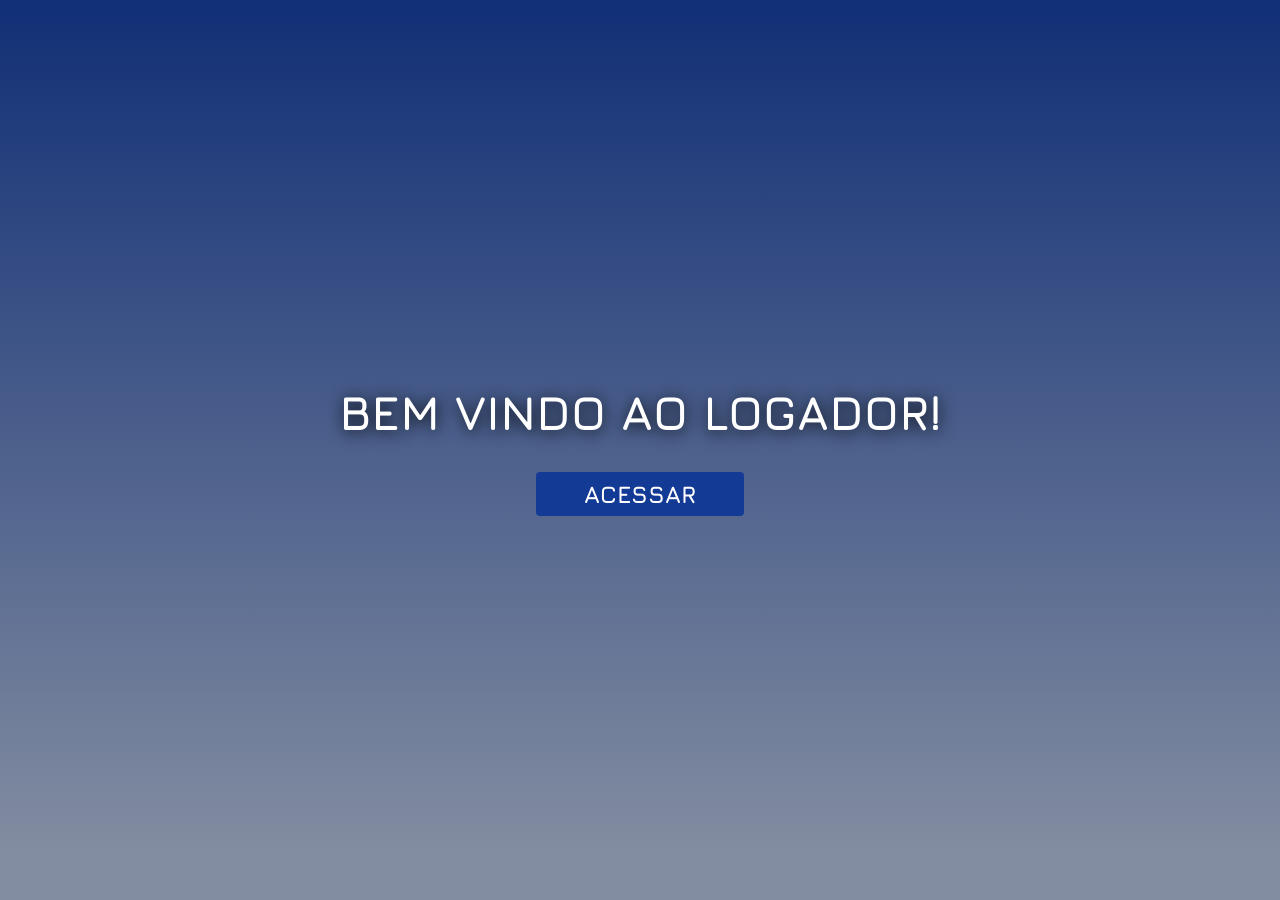
<file: index.html>
<!DOCTYPE html>
<html lang="en">
<head>
    <meta charset="UTF-8">
    <meta name="viewport" content="width=device-width, initial-scale=1.0">
    <title>Logador</title>
    <link rel="stylesheet" href="index.css">
</head>
<body>
    <h1>Bem vindo ao Logador!</h1>
    <button>Acessar</button>
    <script src="./index.js"></script>
</body>
</html>
</file>
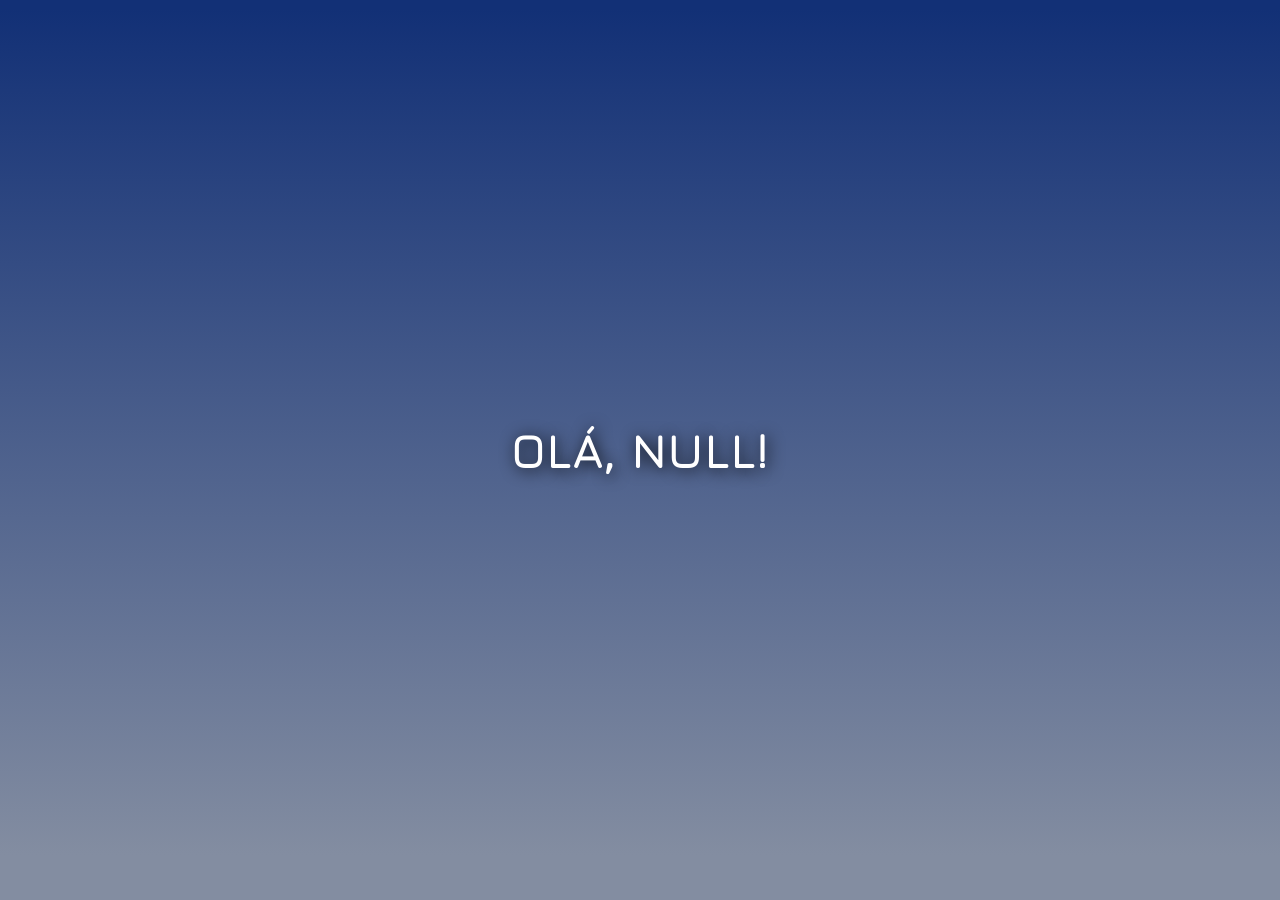
<file: src/pages/home.html>
<!DOCTYPE html>
<html lang="en">
<head>
    <meta charset="UTF-8">
    <meta name="viewport" content="width=device-width, initial-scale=1.0">
    <title>Logador</title>
    <link rel="stylesheet" href="../../index.css">
</head>
<body>
    <h1></h1>
    <script src="../scripts/home.js"></script>
</body>
</html>
</file>
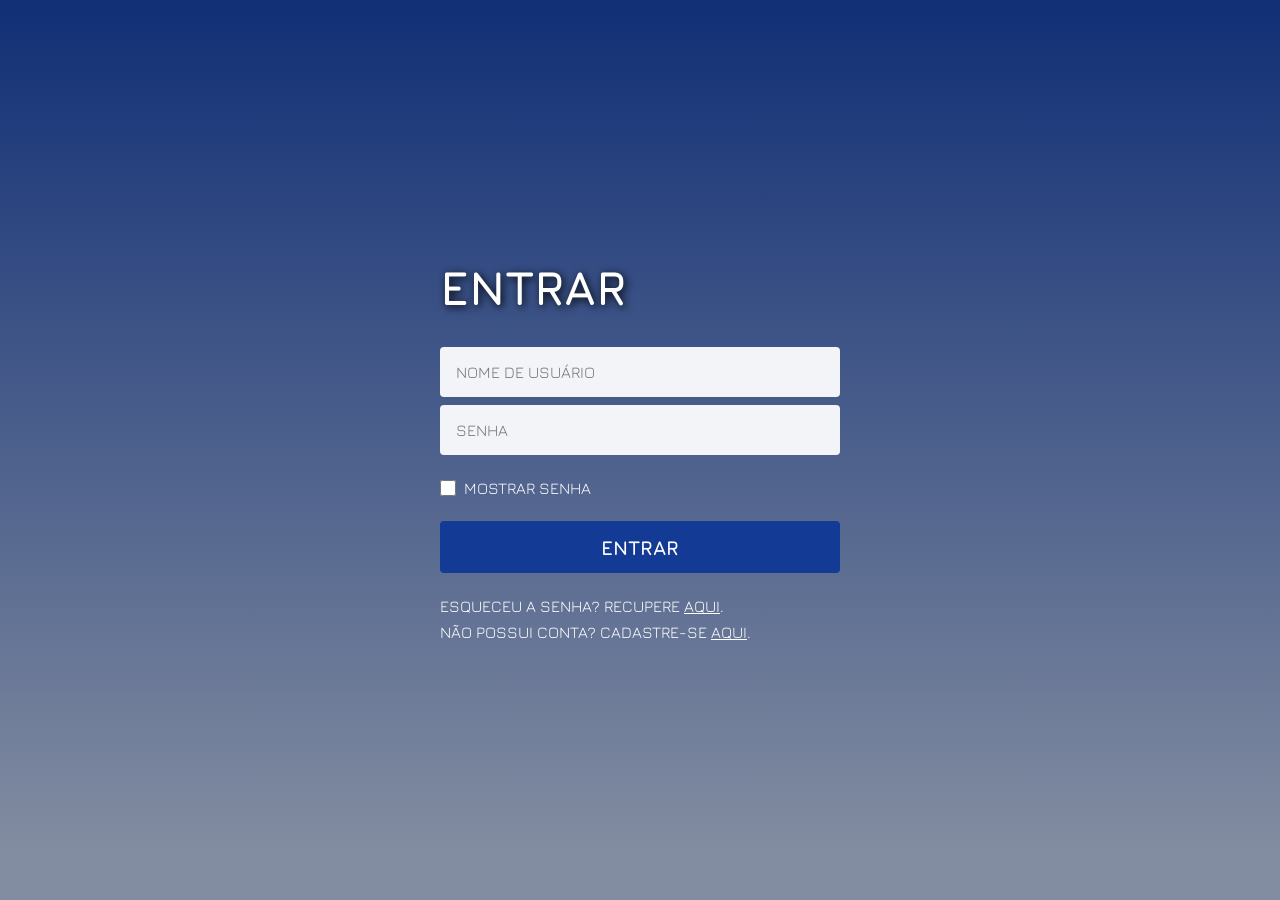
<file: src/pages/login.html>
<!doctype html>

<html lang="pt-br">
  <head>
    <meta charset="utf-8" />
    <meta
      name="viewport"
      content="width=device-width, initial-scale=1.0"
    />
    <link
      rel="stylesheet"
      href="../styles/form.css"
    />
    <title>Entrar</title>
  </head>
  <body>
    <form>
      <h1>entrar</h1>
      <div class="inputs">
        <input
          id="username-login"
          type="text"
          placeholder="nome de usuário"
        />
        <input
          id="password-login"
          type="password"
          placeholder="senha"
        />
      </div>
      <div class="show">
        <input
          id="checkbox-login"
          type="checkbox"
        />
        <label for="checkbox-login">mostrar senha</label>
      </div>
      <button id="button-login">entrar</button>
      <div class="recovery">
        <small>esqueceu a senha? recupere <a href="./recovery.html">aqui</a>.</small>
        <small>não possui conta? cadastre-se <a href="./register.html">aqui</a>.</small>
      </div>
    </form>
    <script src="../scripts/login.js"></script>
  </body>
</html>
</file>
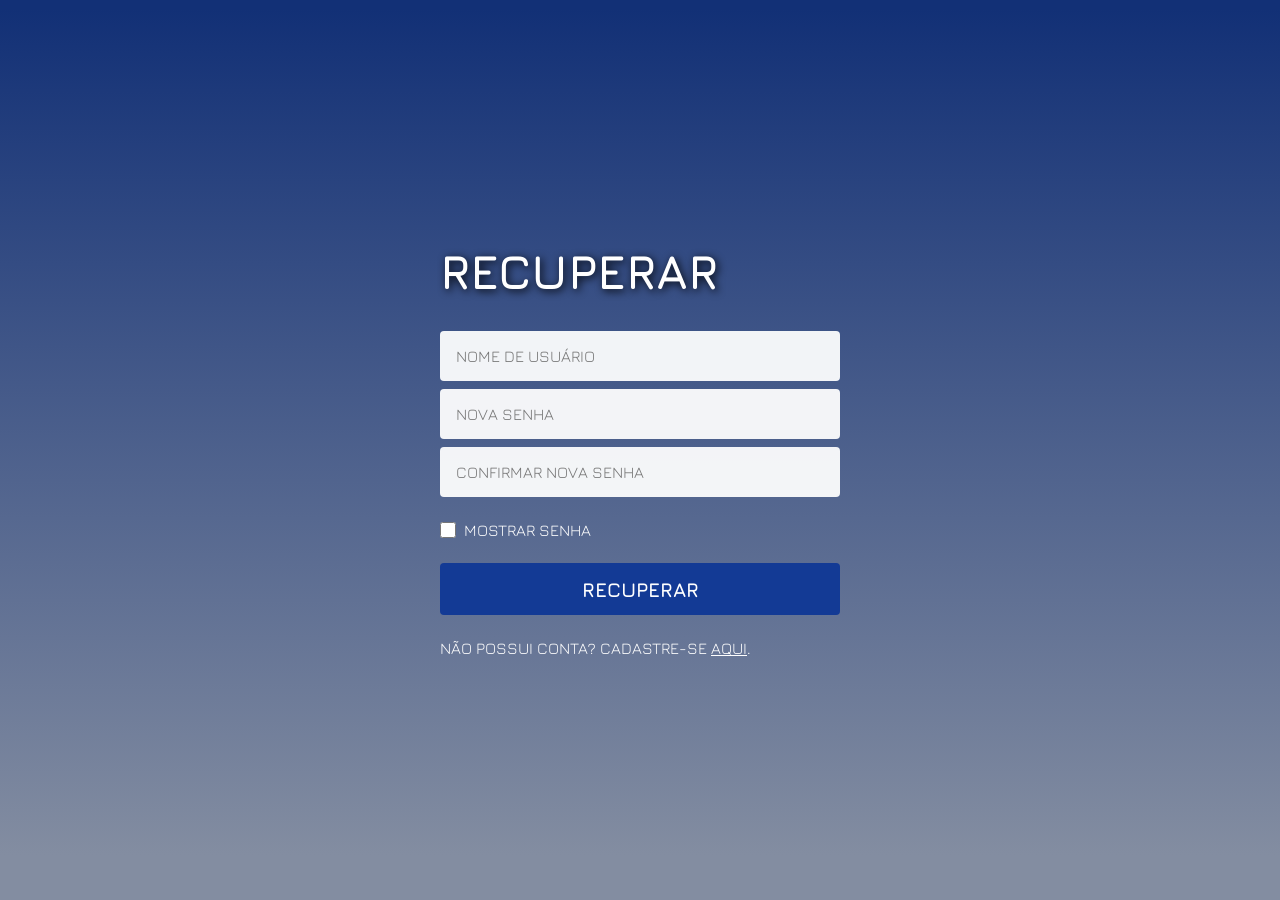
<file: src/pages/recovery.html>
<!doctype html>

<html lang="pt-br">
  <head>
    <meta charset="utf-8" />
    <meta
      name="viewport"
      content="width=device-width, initial-scale=1.0"
    />
    <link
      rel="stylesheet"
      href="../styles/form.css"
    />
    <title>recuperar</title>
  </head>
  <body>
    <form>
      <h1>recuperar</h1>
      <div class="inputs">
        <input
          id="username-recovery"
          type="text"
          placeholder="nome de usuário"
        />
        <input
          id="new-password-recovery"
          type="password"
          placeholder="nova senha"
        />
        <input
          id="confirm-new-password-recovery"
          type="password"
          placeholder="confirmar nova senha"
        />
      </div>
      <div class="show">
        <input
          id="checkbox-recovery"
          type="checkbox"
        />
        <label for="checkbox-recovery">mostrar senha</label>
      </div>
      <button id="button-recovery">recuperar</button>
      <div class="recovery">
        <small>não possui conta? cadastre-se <a href="./register.html">aqui</a>.</small>
      </div>
    </form>
    <script src="../scripts/recovery.js"></script>
  </body>
</html>
</file>
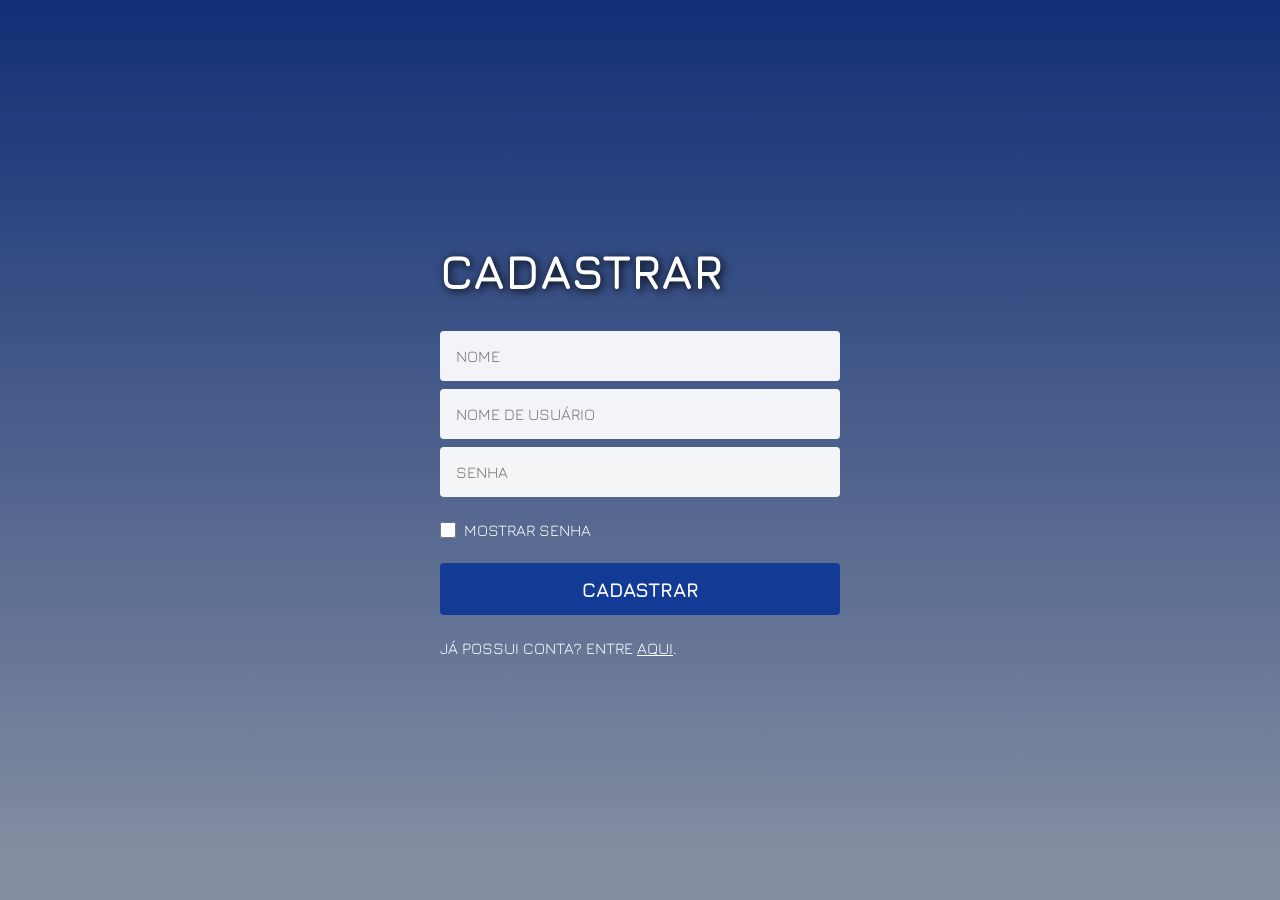
<file: src/pages/register.html>
<!doctype html>

<html lang="pt-br">
  <head>
    <meta charset="utf-8" />
    <meta
      name="viewport"
      content="width=device-width, initial-scale=1.0"
    />
    <link
      rel="stylesheet"
      href="../styles/form.css"
    />
    <title>Cadastrar</title>
  </head>
  <body>
    <form>
      <h1>Cadastrar</h1>
      <div class="inputs">
        <input
          id="name-register"
          type="text"
          placeholder="nome"
        />
        <input
          id="username-register"
          type="text"
          placeholder="nome de usuário"
        />
        <input
          id="password-register"
          type="password"
          placeholder="senha"
        />
      </div>
      <div class="show">
        <input
          id="checkbox-register"
          type="checkbox"
        />
        <label for="checkbox-register">mostrar senha</label>
      </div>
      <button id="button-register">cadastrar</button>
      <div class="recovery">
        <small>já possui conta? entre <a href="./login.html">aqui</a>.</small>
      </div>
    </form>
    <script src="../scripts/register.js"></script>
  </body>
</html>
</file>
<file: index.css>
@import url('https://fonts.googleapis.com/css2?family=Jura:wght@300..700&display=swap');


* {
  margin: 0;
  padding: 0;
  box-sizing: border-box;
  font-family: 'Jura', sans-serif;
  text-transform: uppercase;
  color: #FFF;
}

html, body {
  height: 100%;
}

body {
  display: flex;
  flex-direction: column;
  justify-content: center;
  align-items: center;
  gap: 2rem;
  background: linear-gradient(0deg, #838DA1 5%, #123076 99%);

  h1 {
    font-size: 3rem;
    text-shadow: 0.1rem 0.1rem 1rem #000;
  }

  button {
    font-size: 1.5rem;
    font-weight: 700;
    padding: .5rem 3rem;
    border: none;
    border-radius: .25rem;
    background-color: #133A95;
    color: #FFF;
    cursor: pointer;
    transition: .2s;

    &:hover {
      background-color: #0F2D72;
    }
  }
}
</file>
<file: src/styles/form.css>
@import url('https://fonts.googleapis.com/css2?family=Jura:wght@300..700&display=swap');

* {
  margin: 0;
  padding: 0;
  box-sizing: border-box;
  font-family: 'Jura', sans-serif;
  text-transform: uppercase;
  color: #FFF;
}

html, body {
  height: 100%;
}

body {
  display: flex;
  flex-direction: column;
  justify-content: center;
  align-items: center;
  gap: 2rem;
  background: linear-gradient(0deg, #838DA1 5%, #123076 99%);
}

body h1 {
  font-size: 3rem;
  text-shadow: 0.1rem 0.1rem 0.5rem #000;
}

body button {
  background-color: #133A95;
  padding: 0.5rem 3rem;
  font-size: 1.5rem;
  font-weight: 700;
  border: none;
  border-radius: 0.25rem;
  cursor: pointer;
  transition: 0.15s;
}

body button:hover {
  background-color: #0F2D72;
}

/* FORM */

form {
  width: 25rem;
  display: flex;
  flex-direction: column;
  gap: 1.5rem;
}

form .inputs input {
  width: 100%;
  font-size: 1rem;
  padding: 1rem;
  background-color: #FFFE;
  color: #000;
  outline: none;
  border: none;
  border-radius: 0.25rem;
  margin-top: 0.5rem;
}

form .show {
  display: flex;
  align-items: center;
  gap: 0.5rem;
}

form .show input {
  width: 1rem;
  height: 1rem;
  cursor: pointer;
}

form .show input:checked {
  accent-color: #133A95;
}

form button {
  font-size: 1.25rem;
  padding: 0.9rem 0;
}

form .recovery {
  display: flex;
  flex-direction: column;
  gap: 0.5rem;
}

form .recovery small {
  font-size: 1rem;
}
</file>
